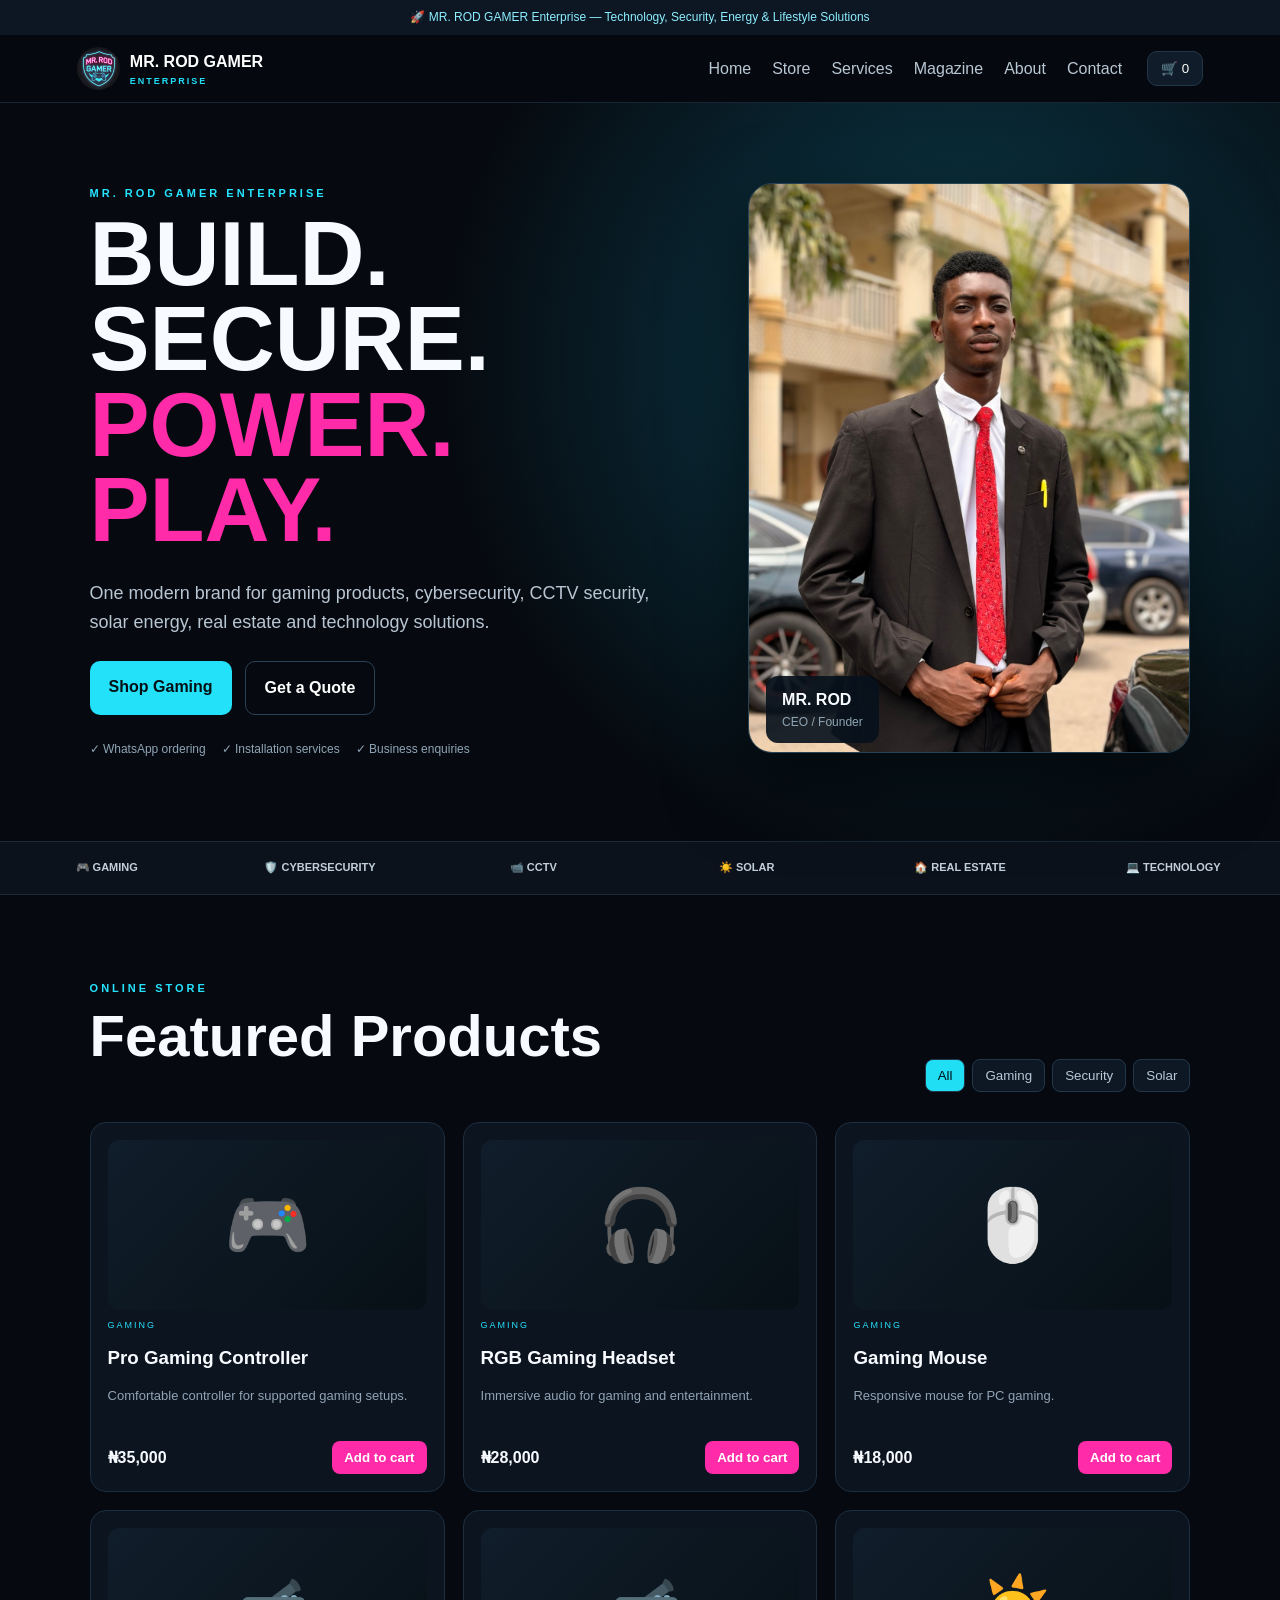
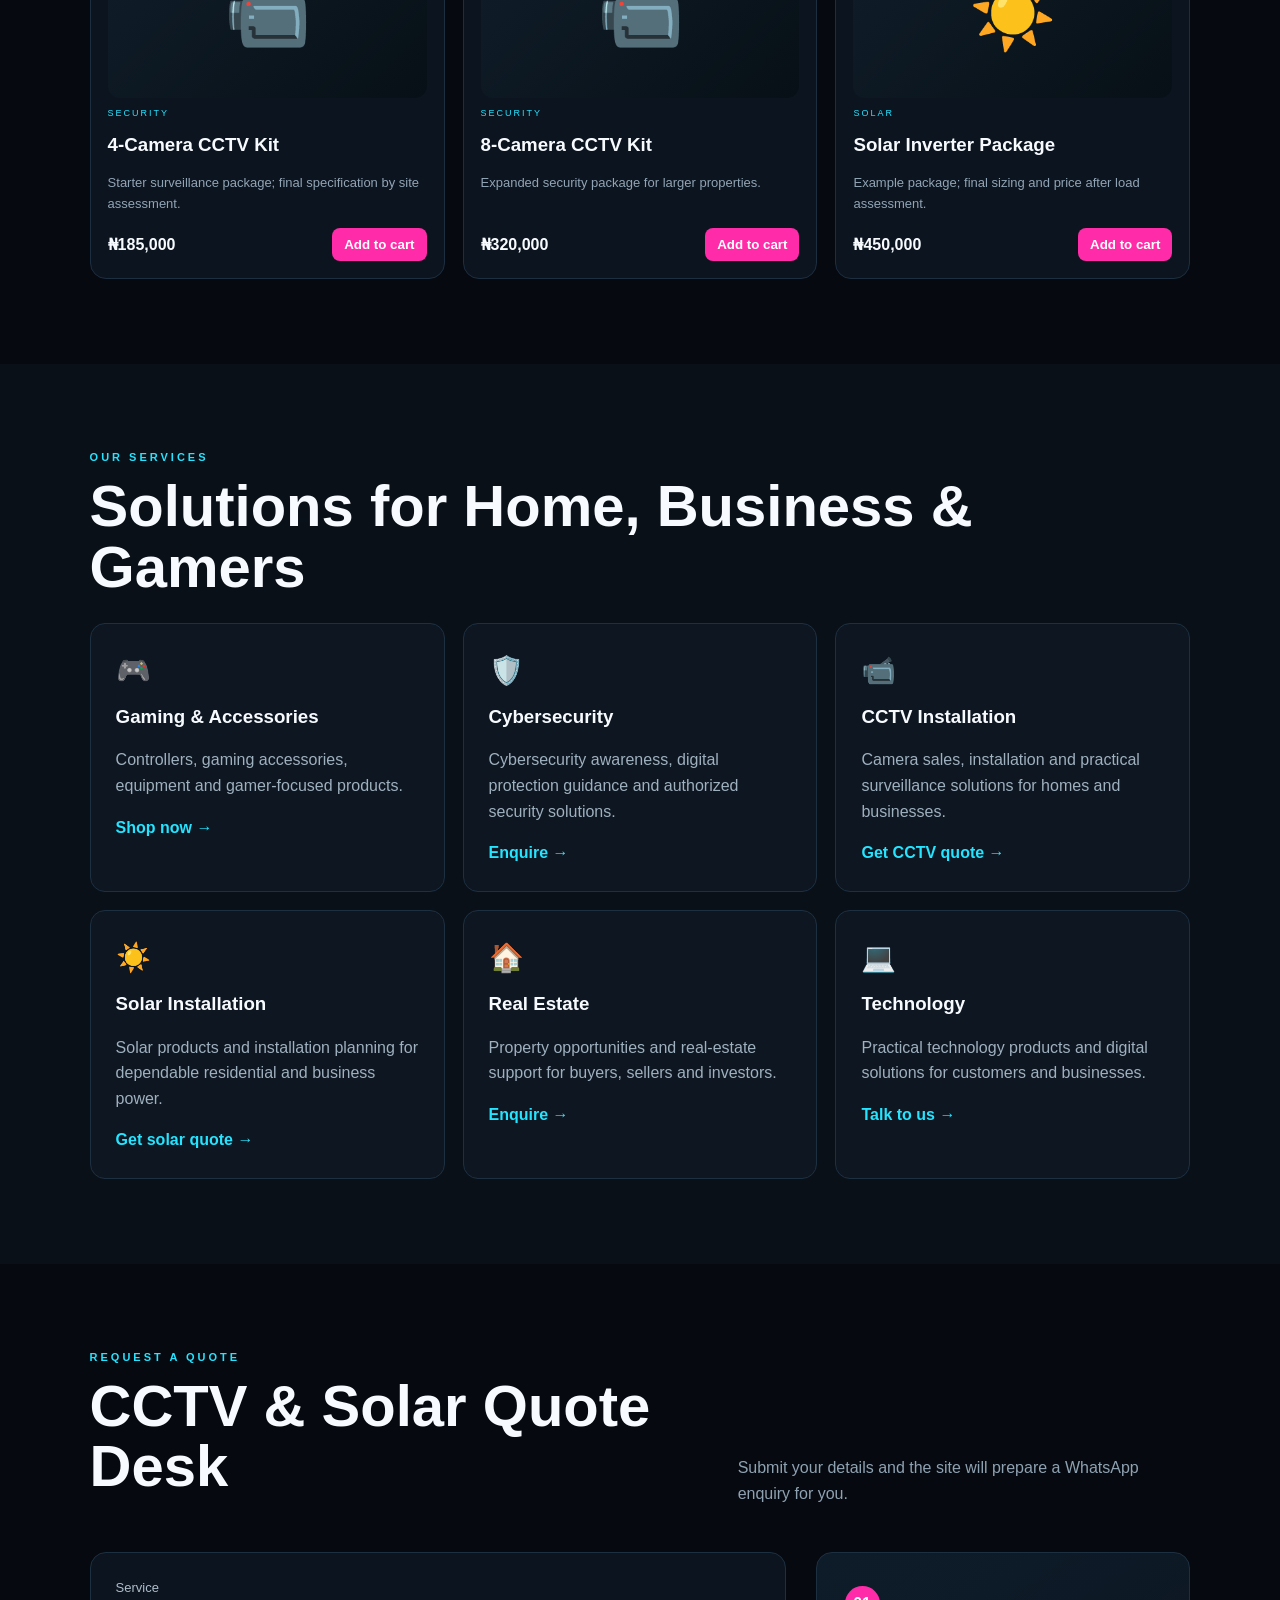
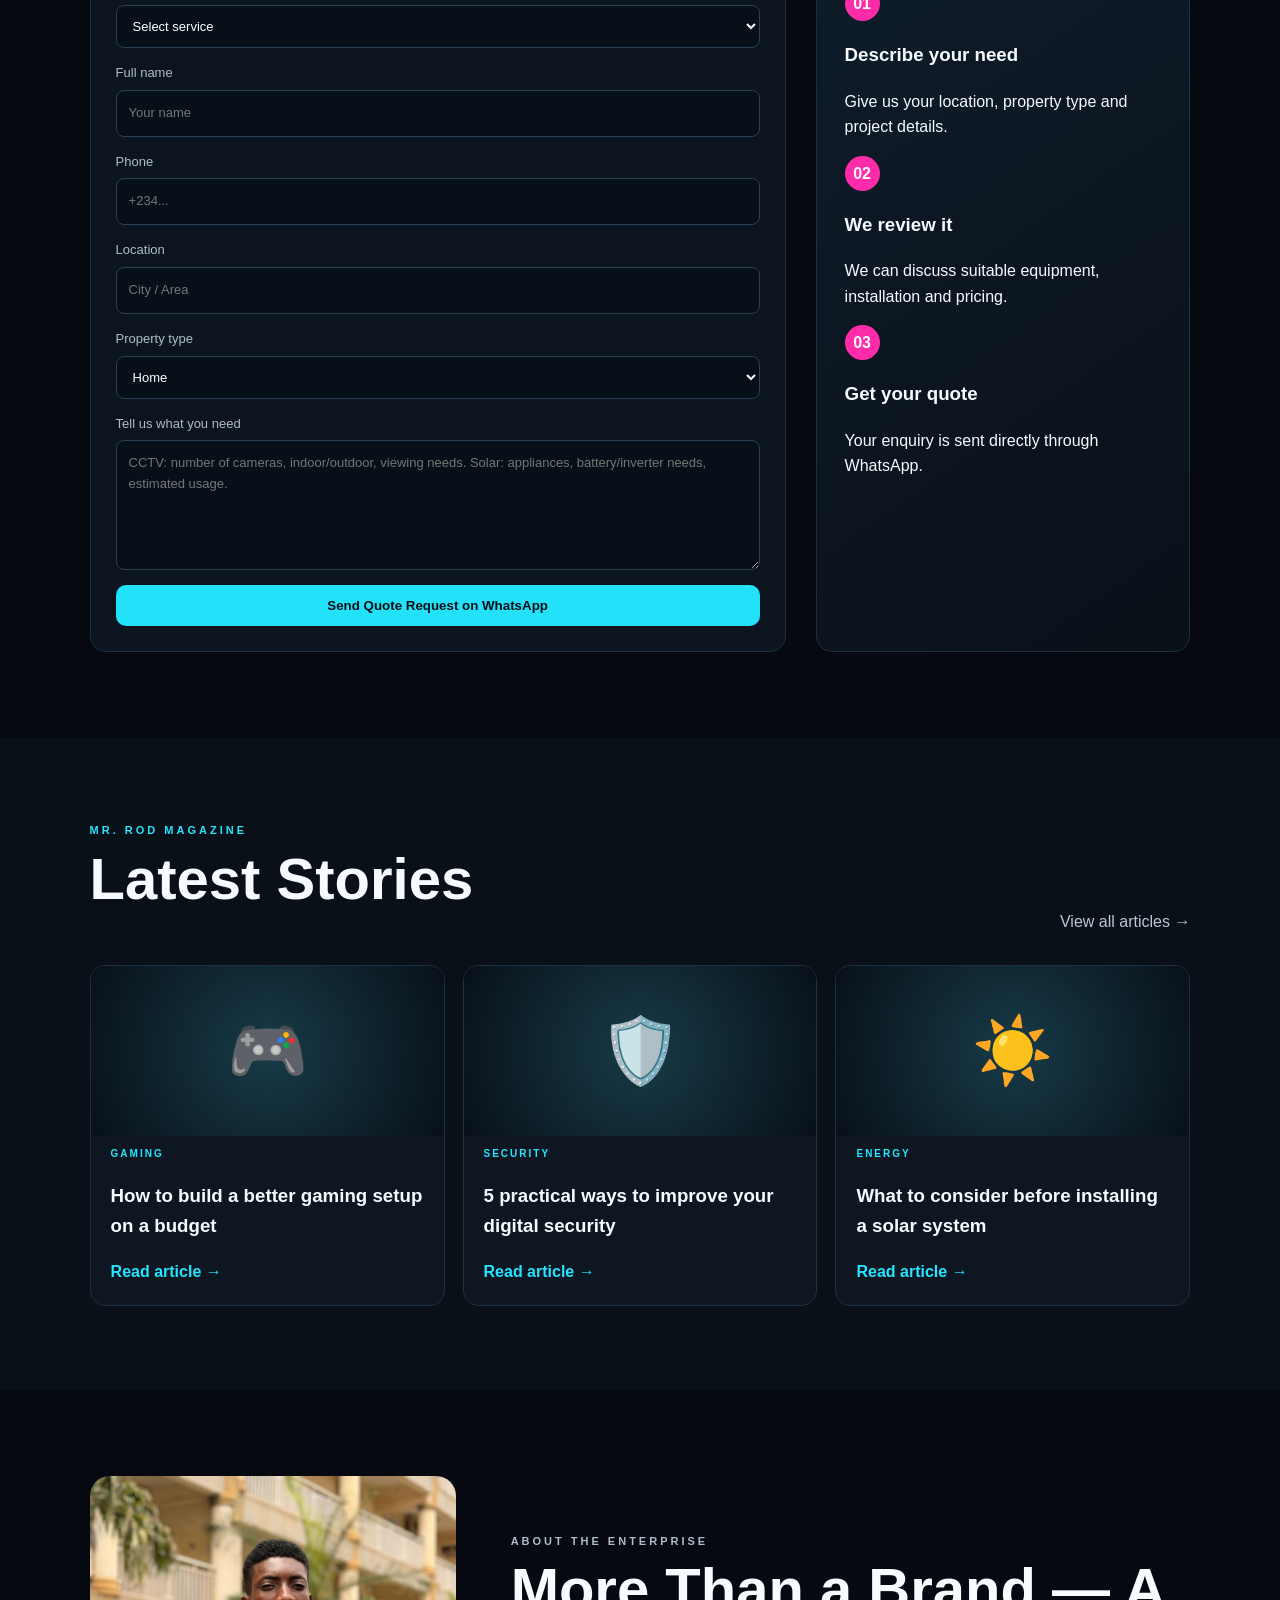
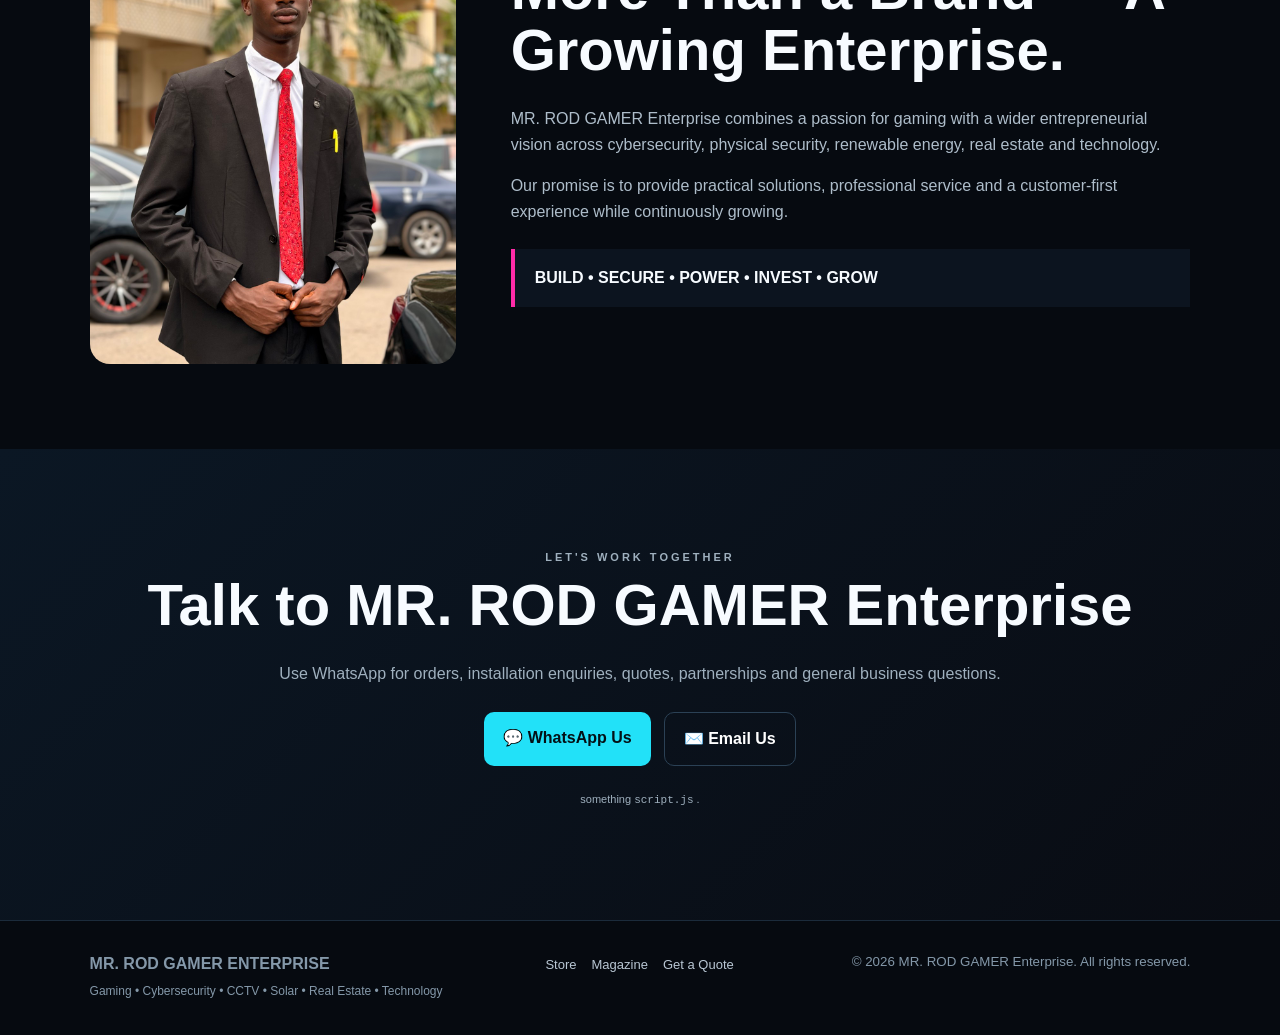
<file: index.html>
<!doctype html>
<html lang="en">
<head>
<meta charset="utf-8">
<meta name="viewport" content="width=device-width,initial-scale=1">
<meta name="description" content="MR. ROD GAMER Enterprise — gaming, cybersecurity, CCTV, solar, real estate and technology solutions.">
<meta name="theme-color" content="#071018">
<title>MR. ROD GAMER Enterprise | Gaming • Security • Solar • Real Estate</title>
<link rel="stylesheet" href="styles.css">
<meta name="google-site-verification" content="CC15zoGCR90VYMTIzsfEcJ6gXRJl3RB8lMy8ojW0yLA" />
</head>
<body>
<div class="topbar">🚀 MR. ROD GAMER Enterprise — Technology, Security, Energy & Lifestyle Solutions</div>
<header class="nav">
  <a class="brand" href="#home"><img src="assets/logo.jpg" alt="MR. ROD GAMER logo"><span>MR. ROD GAMER <small>ENTERPRISE</small></span></a>
  <button class="menu" aria-label="Menu">☰</button>
  <nav>
    <a href="#home">Home</a><a href="#store">Store</a><a href="#services">Services</a>
    <a href="#magazine">Magazine</a><a href="#about">About</a><a href="#contact">Contact</a>
  </nav>
  <button class="cart-btn" onclick="openCart()">🛒 <span id="cartCount">0</span></button>
</header>

<main>
<section id="home" class="hero">
  <div class="hero-copy">
    <p class="eyebrow">MR. ROD GAMER ENTERPRISE</p>
    <h1>BUILD. SECURE.<br><em>POWER. PLAY.</em></h1>
    <p>One modern brand for gaming products, cybersecurity, CCTV security, solar energy, real estate and technology solutions.</p>
    <div class="actions"><a class="btn primary" href="#store">Shop Gaming</a><a class="btn ghost" href="#quote">Get a Quote</a></div>
    <div class="trust"><span>✓ WhatsApp ordering</span><span>✓ Installation services</span><span>✓ Business enquiries</span></div>
  </div>
  <div class="hero-panel">
    <img src="assets/ceo.jpg" alt="MR. ROD, CEO and Founder">
    <div class="ceo-tag"><b>MR. ROD</b><span>CEO / Founder</span></div>
  </div>
</section>

<section class="ticker"><div>🎮 GAMING</div><div>🛡️ CYBERSECURITY</div><div>📹 CCTV</div><div>☀️ SOLAR</div><div>🏠 REAL ESTATE</div><div>💻 TECHNOLOGY</div></section>

<section id="store" class="section">
  <div class="section-head"><div><p class="eyebrow">ONLINE STORE</p><h2>Featured Products</h2></div><div class="filters"><button class="filter active" data-cat="all">All</button><button class="filter" data-cat="gaming">Gaming</button><button class="filter" data-cat="security">Security</button><button class="filter" data-cat="solar">Solar</button></div></div>
  <div id="products" class="product-grid"></div>
</section>

<section id="services" class="section dark">
  <p class="eyebrow">OUR SERVICES</p><h2>Solutions for Home, Business & Gamers</h2>
  <div class="service-grid">
    <article><span>🎮</span><h3>Gaming & Accessories</h3><p>Controllers, gaming accessories, equipment and gamer-focused products.</p><a href="#store">Shop now →</a></article>
    <article><span>🛡️</span><h3>Cybersecurity</h3><p>Cybersecurity awareness, digital protection guidance and authorized security solutions.</p><a href="#contact">Enquire →</a></article>
    <article><span>📹</span><h3>CCTV Installation</h3><p>Camera sales, installation and practical surveillance solutions for homes and businesses.</p><a href="#quote">Get CCTV quote →</a></article>
    <article><span>☀️</span><h3>Solar Installation</h3><p>Solar products and installation planning for dependable residential and business power.</p><a href="#quote">Get solar quote →</a></article>
    <article><span>🏠</span><h3>Real Estate</h3><p>Property opportunities and real-estate support for buyers, sellers and investors.</p><a href="#contact">Enquire →</a></article>
    <article><span>💻</span><h3>Technology</h3><p>Practical technology products and digital solutions for customers and businesses.</p><a href="#contact">Talk to us →</a></article>
  </div>
</section>

<section id="quote" class="section quote-section">
  <div class="section-head"><div><p class="eyebrow">REQUEST A QUOTE</p><h2>CCTV & Solar Quote Desk</h2></div><p class="muted">Submit your details and the site will prepare a WhatsApp enquiry for you.</p></div>
  <div class="quote-grid">
    <form id="quoteForm" class="form">
      <label>Service<select id="quoteService" required><option value="">Select service</option><option>CCTV Installation</option><option>Solar Installation</option></select></label>
      <label>Full name<input id="quoteName" required placeholder="Your name"></label>
      <label>Phone<input id="quotePhone" required placeholder="+234..."></label>
      <label>Location<input id="quoteLocation" required placeholder="City / Area"></label>
      <label>Property type<select id="quoteProperty"><option>Home</option><option>Shop</option><option>Office</option><option>Estate</option><option>Other</option></select></label>
      <label>Tell us what you need<textarea id="quoteDetails" rows="5" placeholder="CCTV: number of cameras, indoor/outdoor, viewing needs. Solar: appliances, battery/inverter needs, estimated usage."></textarea></label>
      <button class="btn primary" type="submit">Send Quote Request on WhatsApp</button>
    </form>
    <aside class="quote-info"><div class="number">01</div><h3>Describe your need</h3><p>Give us your location, property type and project details.</p><div class="number">02</div><h3>We review it</h3><p>We can discuss suitable equipment, installation and pricing.</p><div class="number">03</div><h3>Get your quote</h3><p>Your enquiry is sent directly through WhatsApp.</p></aside>
  </div>
</section>

<section id="magazine" class="section dark">
  <div class="section-head"><div><p class="eyebrow">MR. ROD MAGAZINE</p><h2>Latest Stories</h2></div><a class="text-link" href="blog.html">View all articles →</a></div>
  <div class="blog-grid">
    <article class="story"><div class="story-art gaming-art">🎮</div><p>GAMING</p><h3>How to build a better gaming setup on a budget</h3><a href="blog.html#gaming-setup">Read article →</a></article>
    <article class="story"><div class="story-art security-art">🛡️</div><p>SECURITY</p><h3>5 practical ways to improve your digital security</h3><a href="blog.html#cybersecurity">Read article →</a></article>
    <article class="story"><div class="story-art solar-art">☀️</div><p>ENERGY</p><h3>What to consider before installing a solar system</h3><a href="blog.html#solar">Read article →</a></article>
  </div>
</section>

<section id="about" class="section about">
  <img src="assets/ceo.jpg" alt="MR. ROD">
  <div><p class="eyebrow">ABOUT THE ENTERPRISE</p><h2>More Than a Brand — A Growing Enterprise.</h2><p>MR. ROD GAMER Enterprise combines a passion for gaming with a wider entrepreneurial vision across cybersecurity, physical security, renewable energy, real estate and technology.</p><p>Our promise is to provide practical solutions, professional service and a customer-first experience while continuously growing.</p><blockquote>BUILD • SECURE • POWER • INVEST • GROW</blockquote></div>
</section>

<section id="contact" class="contact">
  <p class="eyebrow">LET'S WORK TOGETHER</p><h2>Talk to MR. ROD GAMER Enterprise</h2><p>Use WhatsApp for orders, installation enquiries, quotes, partnerships and general business questions.</p>
  <div class="contact-actions"><a class="btn primary"  id="whatsappLink" target="_blank" rel="noopener">💬 WhatsApp Us</a><a class="btn ghost" href="mailto:mrrodgamerenterprise@yahoo.com">✉️ Email Us</a></div>
  <p class="small-note">something <code>script.js</code> .</p>
</section>
</main>

<footer><div><b>MR. ROD GAMER ENTERPRISE</b><p>Gaming • Cybersecurity • CCTV • Solar • Real Estate • Technology</p></div><div><a href="#store">Store</a><a href="blog.html">Magazine</a><a href="#quote">Get a Quote</a></div><small>© <span id="year"></span> MR. ROD GAMER Enterprise. All rights reserved.</small></footer>

<div id="cartModal" class="modal"><div class="modal-card"><button class="close" onclick="closeCart()">×</button><h2>Your Cart</h2><div id="cartItems"></div><div class="cart-total">Total: <b id="cartTotal">₦0</b></div><button class="btn primary full" onclick="checkoutWhatsApp()">Order via WhatsApp</button></div></div>
<script src="script.js"></script>
</body>
</html>
</file>
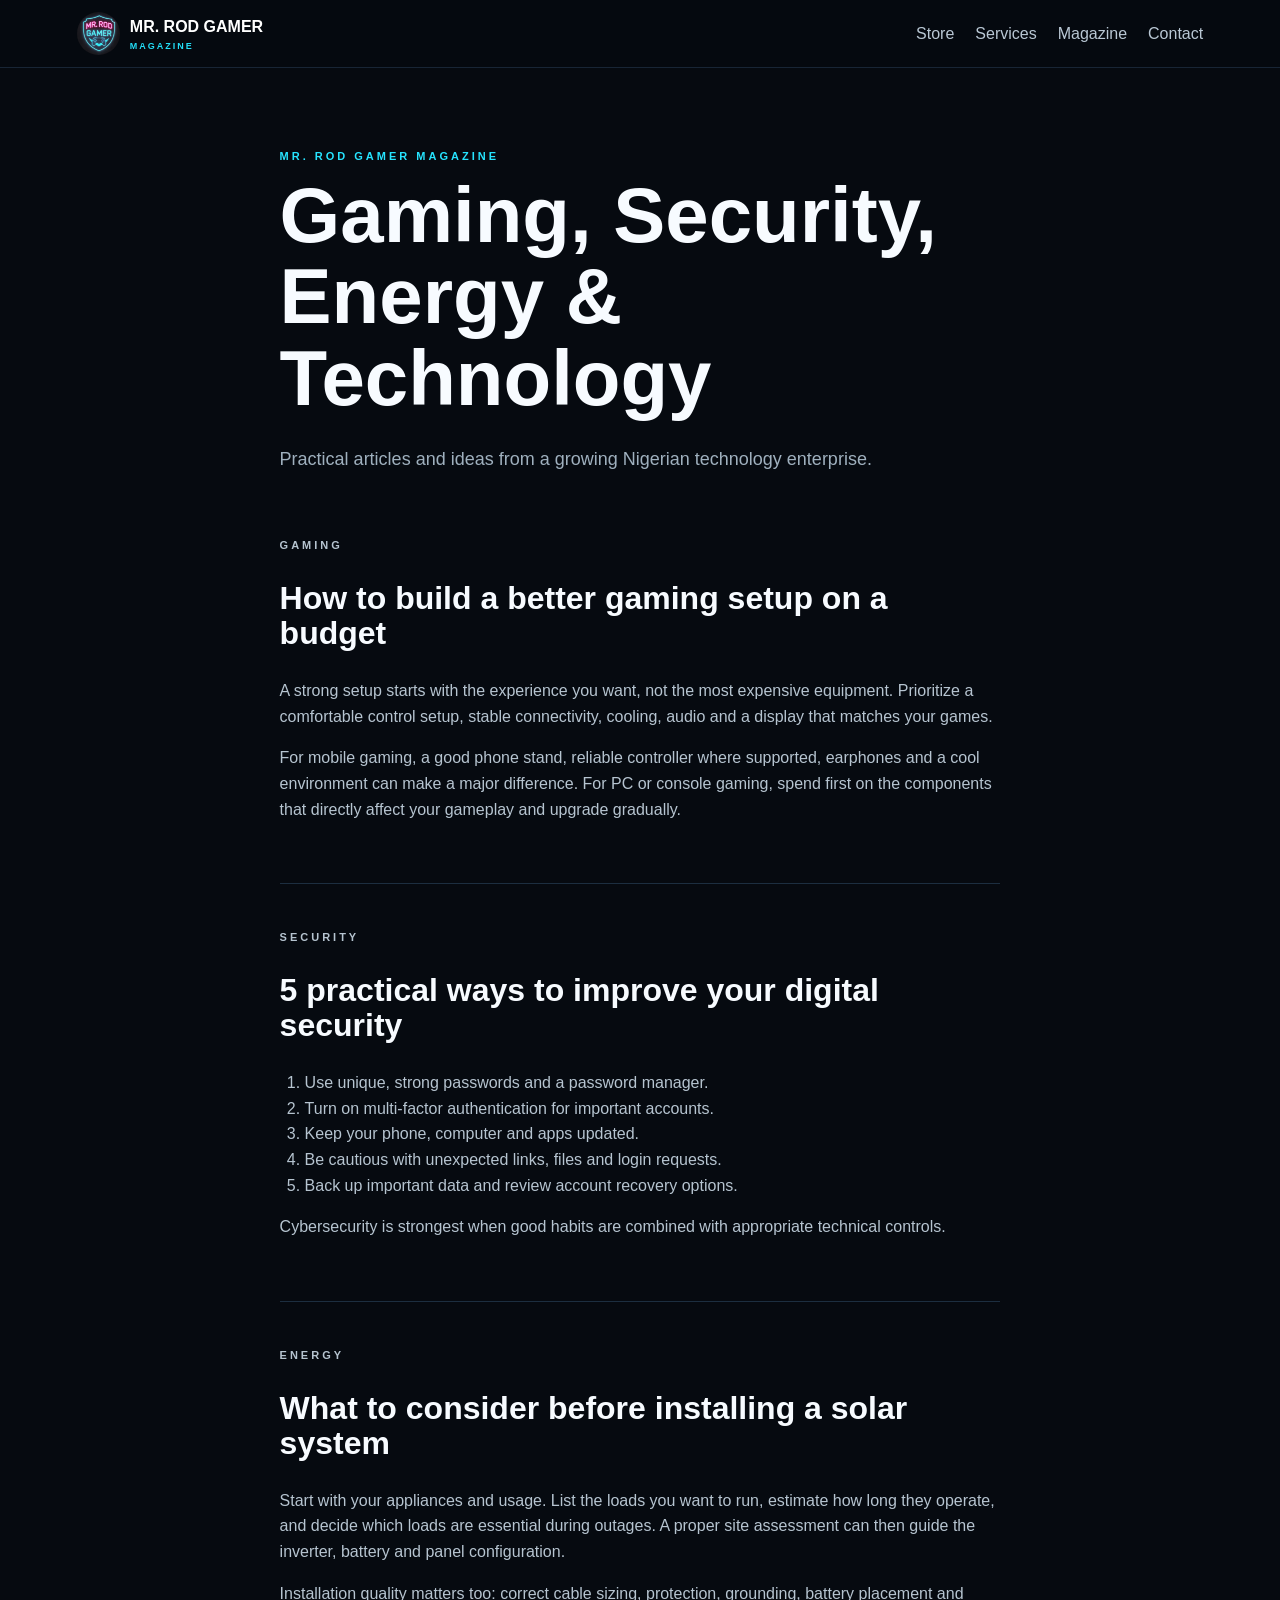
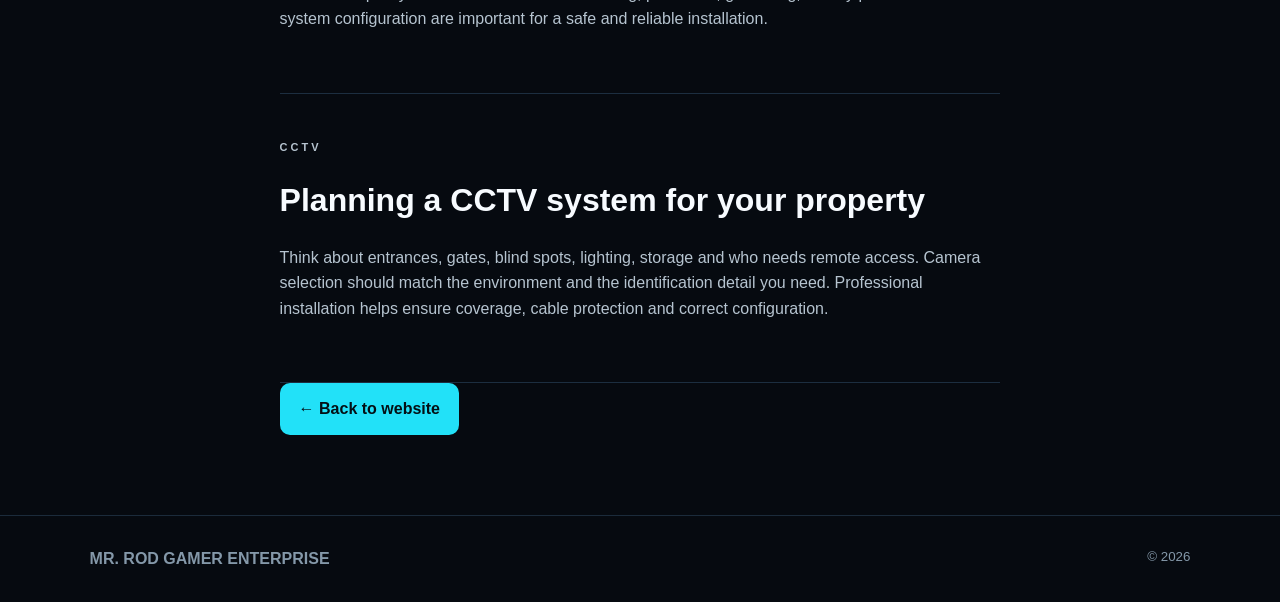
<file: blog.html>
<!doctype html><html lang="en"><head><meta charset="utf-8"><meta name="viewport" content="width=device-width,initial-scale=1"><meta name="description" content="MR. ROD GAMER Magazine — gaming, cybersecurity, CCTV and solar articles."><title>MR. ROD GAMER Magazine</title><link rel="stylesheet" href="styles.css"></head><body>
<header class="nav"><a class="brand" href="index.html"><img src="assets/logo.jpg" alt="Logo"><span>MR. ROD GAMER <small>MAGAZINE</small></span></a><nav><a href="index.html#store">Store</a><a href="index.html#services">Services</a><a href="blog.html">Magazine</a><a href="index.html#contact">Contact</a></nav></header>
<main class="article-page"><p class="eyebrow">MR. ROD GAMER MAGAZINE</p><h1>Gaming, Security, Energy & Technology</h1><p class="lead">Practical articles and ideas from a growing Nigerian technology enterprise.</p>
<article id="gaming-setup"><p class="eyebrow">GAMING</p><h2>How to build a better gaming setup on a budget</h2><p>A strong setup starts with the experience you want, not the most expensive equipment. Prioritize a comfortable control setup, stable connectivity, cooling, audio and a display that matches your games.</p><p>For mobile gaming, a good phone stand, reliable controller where supported, earphones and a cool environment can make a major difference. For PC or console gaming, spend first on the components that directly affect your gameplay and upgrade gradually.</p></article>
<article id="cybersecurity"><p class="eyebrow">SECURITY</p><h2>5 practical ways to improve your digital security</h2><ol><li>Use unique, strong passwords and a password manager.</li><li>Turn on multi-factor authentication for important accounts.</li><li>Keep your phone, computer and apps updated.</li><li>Be cautious with unexpected links, files and login requests.</li><li>Back up important data and review account recovery options.</li></ol><p>Cybersecurity is strongest when good habits are combined with appropriate technical controls.</p></article>
<article id="solar"><p class="eyebrow">ENERGY</p><h2>What to consider before installing a solar system</h2><p>Start with your appliances and usage. List the loads you want to run, estimate how long they operate, and decide which loads are essential during outages. A proper site assessment can then guide the inverter, battery and panel configuration.</p><p>Installation quality matters too: correct cable sizing, protection, grounding, battery placement and system configuration are important for a safe and reliable installation.</p></article>
<article id="cctv"><p class="eyebrow">CCTV</p><h2>Planning a CCTV system for your property</h2><p>Think about entrances, gates, blind spots, lighting, storage and who needs remote access. Camera selection should match the environment and the identification detail you need. Professional installation helps ensure coverage, cable protection and correct configuration.</p></article>
<a class="btn primary" href="index.html">← Back to website</a></main><footer><b>MR. ROD GAMER ENTERPRISE</b><small>© <span id="year"></span></small></footer><script>document.getElementById('year').textContent=new Date().getFullYear()</script></body></html>
</file>
<file: styles.css>
*{box-sizing:border-box}html{scroll-behavior:smooth}body{margin:0;background:#060a10;color:#f7fbff;font-family:Inter,Arial,sans-serif;line-height:1.6}.topbar{text-align:center;background:#0d1723;color:#8ceeff;padding:8px;font-size:12px}.nav{position:sticky;top:0;z-index:30;display:flex;align-items:center;gap:25px;padding:12px 6%;background:rgba(6,10,16,.92);backdrop-filter:blur(16px);border-bottom:1px solid #182535}.brand{display:flex;align-items:center;gap:10px;color:#fff;text-decoration:none;font-weight:900}.brand img{width:43px;height:43px;object-fit:cover;border-radius:50%}.brand small{display:block;color:#23def8;font-size:9px;letter-spacing:2px}.nav nav{display:flex;gap:21px;margin-left:auto}.nav nav a,.text-link,footer a{color:#b9c7d4;text-decoration:none}.nav nav a:hover,.text-link:hover,footer a:hover{color:#26e4ff}.cart-btn,.menu{background:#101c29;border:1px solid #22364a;color:#fff;border-radius:10px;padding:9px 13px}.menu{display:none}.hero{min-height:82vh;padding:75px 7%;display:grid;grid-template-columns:1.15fr .85fr;gap:60px;align-items:center;background:radial-gradient(circle at 75% 35%,#0c4050 0,#060a10 48%)}.eyebrow{color:#26e4ff;letter-spacing:3px;font-size:11px;font-weight:900;margin:0 0 9px}.hero h1{font-size:clamp(50px,8vw,90px);line-height:.95;margin:0 0 25px}.hero h1 em{font-style:normal;color:#ff2ba8}.hero-copy>p:not(.eyebrow){font-size:18px;color:#b8c5d2;max-width:680px}.actions,.contact-actions{display:flex;gap:13px;flex-wrap:wrap;margin:25px 0}.btn{display:inline-block;border:0;border-radius:10px;padding:13px 19px;font-weight:900;text-decoration:none;cursor:pointer}.primary{background:#22e1f8;color:#041015}.ghost{border:1px solid #2b4155;color:#fff;background:transparent}.trust{display:flex;gap:16px;flex-wrap:wrap;color:#8fa5b5;font-size:12px}.hero-panel{position:relative}.hero-panel>img{width:100%;max-height:570px;object-fit:cover;border-radius:24px;border:1px solid #274254;box-shadow:0 30px 80px #0009}.ceo-tag{position:absolute;bottom:18px;left:18px;background:#07111ce8;padding:11px 16px;border-radius:12px}.ceo-tag b,.ceo-tag span{display:block}.ceo-tag span{font-size:12px;color:#8fa5b5}.ticker{display:grid;grid-template-columns:repeat(6,1fr);background:#0b121c;border-block:1px solid #1a2a3b}.ticker div{padding:17px 5px;text-align:center;font-size:11px;font-weight:900;color:#c3d0dc}.section{padding:85px 7%}.section.dark{background:#0a1018}.section h2,.contact h2,.article-page h1{font-size:clamp(34px,5vw,58px);line-height:1.05;margin:0 0 25px}.section-head{display:flex;justify-content:space-between;align-items:end;gap:20px;margin-bottom:30px}.filters{display:flex;gap:7px;flex-wrap:wrap}.filter{background:#0e1824;color:#b9c8d5;border:1px solid #22364a;padding:8px 12px;border-radius:8px}.filter.active{background:#20dff5;color:#031016}.product-grid{display:grid;grid-template-columns:repeat(3,1fr);gap:18px}.product{background:#0c141f;border:1px solid #1c2e40;border-radius:16px;padding:17px}.product-img{height:170px;border-radius:12px;background:linear-gradient(135deg,#101d2a,#071016);display:grid;place-items:center;font-size:70px}.badge{text-transform:uppercase;font-size:9px;color:#25e4ff;letter-spacing:2px}.product h3{margin:7px 0}.product p{color:#91a4b5;font-size:13px;min-height:42px}.product-bottom{display:flex;align-items:center;justify-content:space-between;gap:10px}.product-bottom strong{font-size:16px}.product-bottom button{background:#ff2ba8;color:white;border:0;border-radius:8px;padding:9px 12px;font-weight:800}.service-grid{display:grid;grid-template-columns:repeat(3,1fr);gap:18px}.service-grid article{background:#0d1621;border:1px solid #1d3042;padding:25px;border-radius:15px}.service-grid span{font-size:28px}.service-grid h3{margin:8px 0}.service-grid p{color:#9fb0be}.service-grid a{color:#25e4ff;text-decoration:none;font-weight:800}.quote-grid{display:grid;grid-template-columns:1.3fr .7fr;gap:30px}.form{background:#0c141f;border:1px solid #1d3042;border-radius:16px;padding:25px;display:grid;gap:15px}.form label{display:grid;gap:6px;color:#aebdca;font-size:13px}.form input,.form select,.form textarea{background:#071019;color:#fff;border:1px solid #294055;border-radius:8px;padding:12px;font:inherit}.quote-info{padding:28px;background:linear-gradient(145deg,#0e1c2a,#0a1018);border:1px solid #1d3042;border-radius:16px}.number{width:35px;height:35px;display:grid;place-items:center;background:#ff2ba8;border-radius:50%;font-weight:900;margin-top:5px}.muted{color:#8fa2b2}.blog-grid{display:grid;grid-template-columns:repeat(3,1fr);gap:18px}.story{background:#0d1621;border:1px solid #1d3042;border-radius:15px;overflow:hidden}.story-art{height:170px;display:grid;place-items:center;font-size:65px;background:radial-gradient(circle,#173b48,#081018)}.story>p,.story h3,.story a{margin-left:20px;margin-right:20px}.story>p{color:#25e4ff;font-size:10px;letter-spacing:2px;font-weight:900}.story a{display:block;color:#25e4ff;text-decoration:none;font-weight:800;margin-bottom:20px}.about{display:grid;grid-template-columns:.7fr 1.3fr;gap:55px;align-items:center}.about>img{width:100%;max-width:430px;border-radius:20px}.about p{color:#aebdca}.about blockquote{margin:25px 0 0;padding:16px 20px;border-left:4px solid #ff2ba8;background:#0c141f;font-weight:900}.contact{text-align:center;padding:100px 7%;background:linear-gradient(135deg,#0b1724,#090c13)}.contact>p{color:#9fb0be}.contact-actions{justify-content:center}.small-note{font-size:11px!important}.modal{display:none;position:fixed;inset:0;background:#000b;z-index:50;padding:20px}.modal.show{display:grid;place-items:center}.modal-card{width:min(600px,100%);max-height:90vh;overflow:auto;background:#0c141f;border:1px solid #294055;border-radius:18px;padding:25px;position:relative}.close{position:absolute;right:15px;top:10px;background:none;border:0;color:#fff;font-size:28px}.cart-row{display:flex;justify-content:space-between;gap:15px;align-items:center;border-bottom:1px solid #1c2e40;padding:14px 0}.cart-row small{display:block;color:#91a4b5}.cart-row button{background:#142333;color:#fff;border:1px solid #294055;border-radius:6px;padding:4px 9px}.cart-row span{padding:0 8px}.cart-total{text-align:right;padding:18px 0;font-size:18px}.full{width:100%}.toast{position:fixed;right:20px;bottom:20px;background:#20dff5;color:#031016;padding:12px 16px;border-radius:9px;font-weight:900;z-index:100}.article-page{max-width:900px;margin:auto;padding:80px 7%}.article-page h1{font-size:clamp(45px,7vw,78px)}.article-page .lead{color:#9fb0be;font-size:18px}.article-page article{padding:45px 0;border-bottom:1px solid #1c2e40}.article-page article h2{font-size:32px;line-height:1.1}.article-page article p,.article-page li{color:#b6c4d0}.article-page ol{padding-left:25px}footer{padding:30px 7%;border-top:1px solid #1b2b3b;display:flex;justify-content:space-between;gap:25px;flex-wrap:wrap;color:#8498a9}footer p{margin:5px 0;font-size:12px}footer a{margin-right:15px;font-size:13px}@media(max-width:850px){.nav nav{display:none}.menu{display:block;margin-left:auto}.nav.open nav{display:flex;position:absolute;left:0;right:0;top:68px;background:#060a10;flex-direction:column;padding:20px 7%;border-bottom:1px solid #1b2b3b}.hero,.quote-grid,.about{grid-template-columns:1fr}.hero{padding-top:50px}.product-grid,.service-grid,.blog-grid{grid-template-columns:1fr 1fr}.ticker{grid-template-columns:repeat(3,1fr)}}@media(max-width:560px){.product-grid,.service-grid,.blog-grid{grid-template-columns:1fr}.section-head{align-items:start;flex-direction:column}.hero h1{font-size:54px}.ticker{grid-template-columns:repeat(2,1fr)}}
</file>
